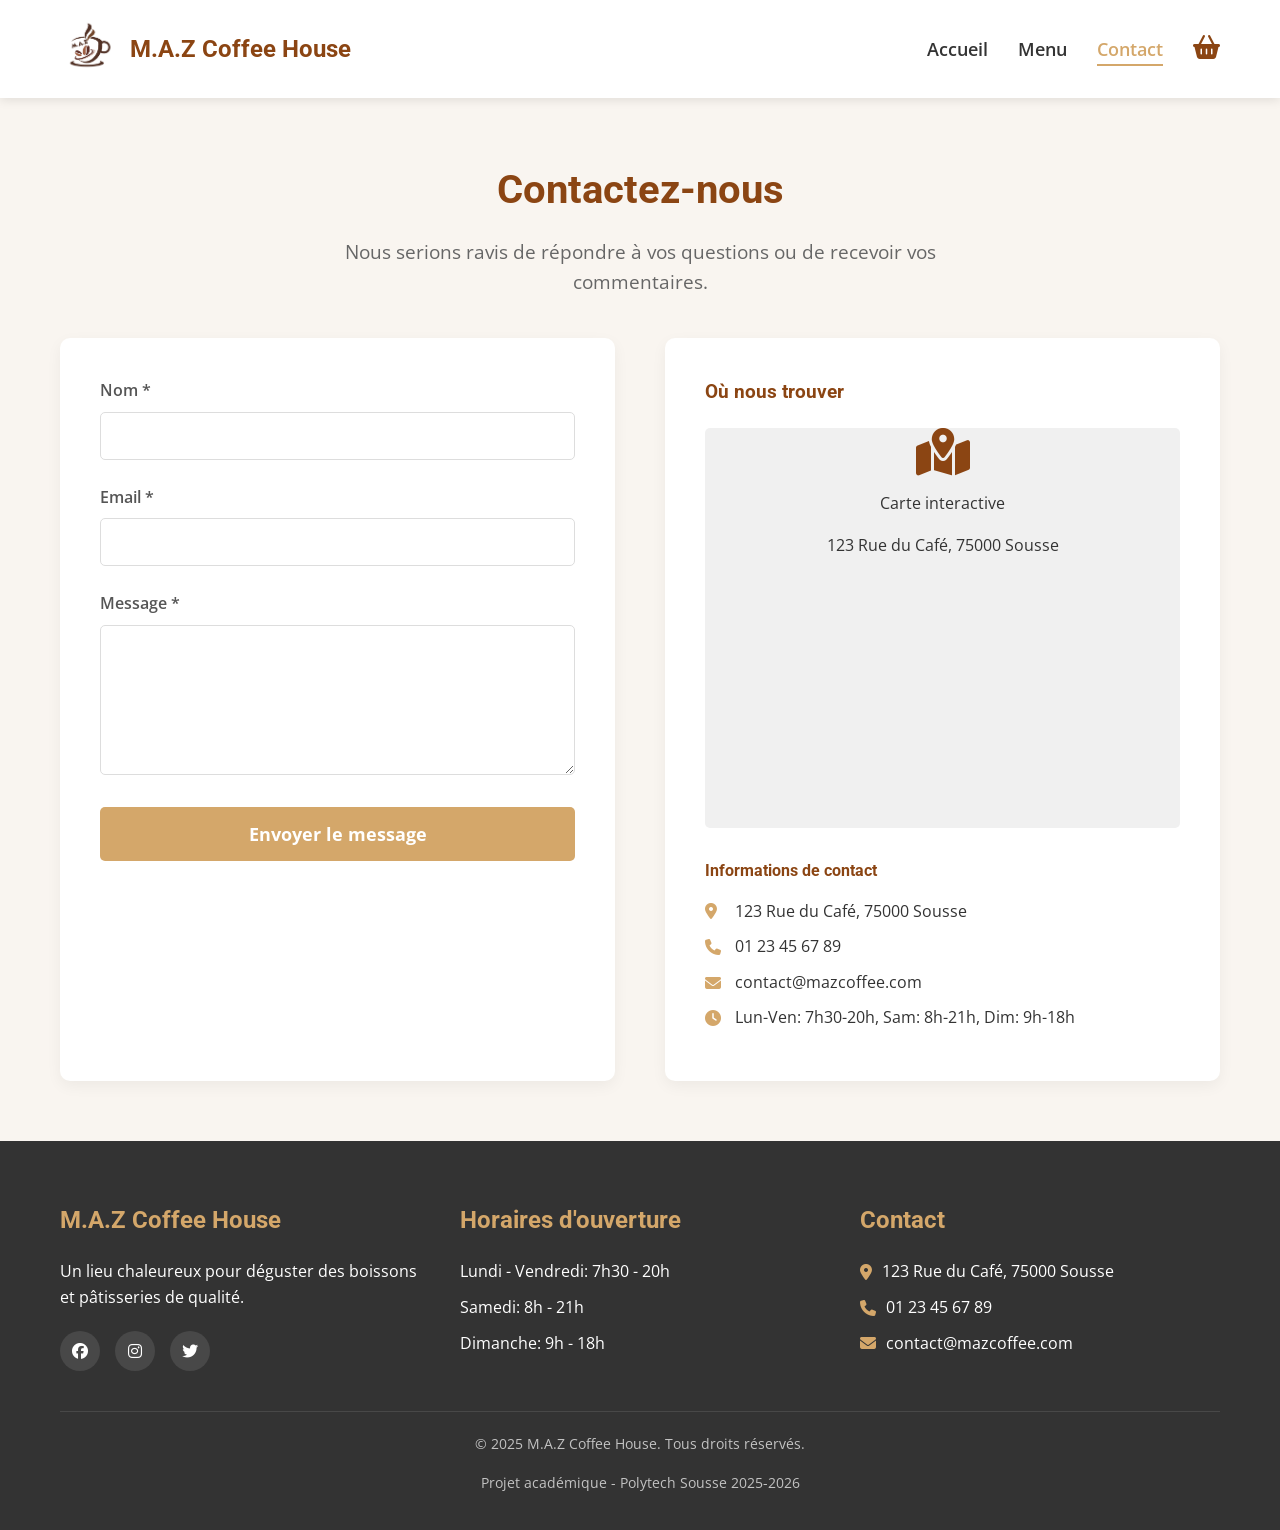
<file: html/contact.html>
<!DOCTYPE html>
<html lang="fr">
<head>
    <meta charset="UTF-8">
    <meta name="viewport" content="width=device-width, initial-scale=1.0">
    <title>M.A.Z Coffee House - Contact</title>
    <link rel="preconnect" href="https://fonts.googleapis.com">
    <link rel="preconnect" href="https://fonts.gstatic.com" crossorigin>
    <link
        href="https://fonts.googleapis.com/css2?family=Roboto:wght@300;400;700&family=Open+Sans:wght@300;400;600&display=swap"
        rel="stylesheet">
    <link rel="stylesheet" href="https://cdnjs.cloudflare.com/ajax/libs/font-awesome/6.4.0/css/all.min.css">
    <link rel="stylesheet" href="../css/styles.css">
</head>

<body>
    <!-- Header -->
    <header class="header">
        <div class="container">
            <div class="logo">
                <a href="index.html">
                <img src="../img/M.A.Z.png" id="photo" alt="Logo M.A.Z Coffee House">
            </a>
                <h1>M.A.Z Coffee House</h1>
            </div>
            <nav class="navbar">
                <ul class="nav-links">
                    <li><a href="index.html">Accueil</a></li>
                    <li><a href="menu.html">Menu</a></li>
                    <li><a href="contact.html" class="active">Contact</a></li>
                    <!-- ICÔNE PANIER AJOUTÉE -->
                    <li class="cart-icon-container" id="cart-nav">
                        <i class="fas fa-shopping-basket cart-icon"></i>
                        <span class="cart-badge hidden" id="cart-count">0</span>
                    </li>
                </ul>
                <div class="hamburger" id="hamburger">
                    <span></span>
                    <span></span>
                    <span></span>
                </div>
            </nav>
        </div>
    </header>

    <!-- Contact Page Content -->
    <main>
        <section class="contact-section">
            <div class="container">
                <h2>Contactez-nous</h2>
                <p class="contact-description">Nous serions ravis de répondre à vos questions ou de recevoir vos
                    commentaires.</p>

                <div class="contact-container">
                    <!-- Formulaire de contact -->
                    <div class="contact-form">
                        <form id="contact-form">
                            <div class="form-group">
                                <label for="name">Nom *</label>
                                <input type="text" id="name" name="name" required>
                                <div class="error-message" id="name-error">Veuillez entrer votre nom</div>
                            </div>

                            <div class="form-group">
                                <label for="email">Email *</label>
                                <input type="email" id="email" name="email" required>
                                <div class="error-message" id="email-error">Veuillez entrer une adresse email valide
                                </div>
                            </div>

                            <div class="form-group">
                                <label for="message">Message *</label>
                                <textarea id="message" name="message" required></textarea>
                                <div class="error-message" id="message-error">Veuillez entrer un message</div>
                            </div>

                            <button type="submit" class="submit-btn">Envoyer le message</button>

                            <div class="success-message" id="success-message">
                                Votre message a été envoyé avec succès. Nous vous répondrons dans les plus brefs
                                délais.
                            </div>
                        </form>
                    </div>

                    <!-- Carte et informations -->
                    <div class="map-container">
                        <h3>Où nous trouver</h3>
                        <div id="map">
                            <!-- Carte Google Maps simulée -->
                            <div style="text-align: center;">
                                <i class="fas fa-map-marked-alt"
                                    style="font-size: 3rem; margin-bottom: 15px; color: #8B4513;"></i>
                                <p>Carte interactive</p>
                                <p>123 Rue du Café, 75000 Sousse</p>
                            </div>
                        </div>

                        <div class="contact-info">
                            <h4>Informations de contact</h4>
                            <ul>
                                <li><i class="fas fa-map-marker-alt"></i> 123 Rue du Café, 75000 Sousse</li>
                                <li><i class="fas fa-phone"></i> 01 23 45 67 89</li>
                                <li><i class="fas fa-envelope"></i> contact@mazcoffee.com</li>
                                <li><i class="fas fa-clock"></i> Lun-Ven: 7h30-20h, Sam: 8h-21h, Dim: 9h-18h</li>
                            </ul>
                        </div>
                    </div>
                </div>
            </div>
        </section>
    </main>

    <!-- Footer -->
    <footer class="footer">
        <div class="container">
            <div class="footer-grid">
                <div class="footer-column">
                    <h3>M.A.Z Coffee House</h3>
                    <p>Un lieu chaleureux pour déguster des boissons et pâtisseries de qualité.</p>
                    <div class="social-links">
                        <a href="#"><i class="fab fa-facebook"></i></a>
                        <a href="#"><i class="fab fa-instagram"></i></a>
                        <a href="#"><i class="fab fa-twitter"></i></a>
                    </div>
                </div>
                <div class="footer-column">
                    <h3>Horaires d'ouverture</h3>
                    <ul>
                        <li>Lundi - Vendredi: 7h30 - 20h</li>
                        <li>Samedi: 8h - 21h</li>
                        <li>Dimanche: 9h - 18h</li>
                    </ul>
                </div>
                <div class="footer-column">
                    <h3>Contact</h3>
                    <ul>
                        <li><i class="fas fa-map-marker-alt"></i> 123 Rue du Café, 75000 Sousse</li>
                        <li><i class="fas fa-phone"></i> 01 23 45 67 89</li>
                        <li><i class="fas fa-envelope"></i> contact@mazcoffee.com</li>
                    </ul>
                </div>
            </div>
            <div class="copyright">
                <p>&copy; 2025 M.A.Z Coffee House. Tous droits réservés.</p>
                <p>Projet académique - Polytech Sousse 2025-2026</p>
            </div>
        </div>
    </footer>

    <script src="../js/shared.js"></script>
    <script src="../js/contact.js"></script>
</body>
</html>
</file>
<file: css/styles.css>
/* ===== RESET ET STYLES DE BASE ===== */
* {
    margin: 0;
    padding: 0;
    box-sizing: border-box;
}

body {
    font-family: 'Open Sans', sans-serif;
    color: #333;
    line-height: 1.6;
    background-color: #fefefe;
    overflow-x: hidden;
}

.container {
    width: 100%;
    max-width: 1200px;
    margin: 0 auto;
    padding: 0 20px;
}

h1,
h2,
h3,
h4 {
    font-family: 'Roboto', sans-serif;
    font-weight: 700;
    margin-bottom: 1rem;
}

#photo {
    height: 60px;
    width: auto;
    object-fit: contain;
}

p {
    margin-bottom: 1rem;
}

a {
    text-decoration: none;
    color: inherit;
}

ul {
    list-style: none;
}

button {
    cursor: pointer;
    font-family: 'Open Sans', sans-serif;
}

.hidden {
    display: none !important;
}

/* ===== HEADER COMMUN ===== */
.header {
    background-color: #fff;
    box-shadow: 0 2px 10px rgba(0, 0, 0, 0.1);
    position: sticky;
    top: 0;
    z-index: 1000;
}

.header .container {
    display: flex;
    justify-content: space-between;
    align-items: center;
    padding: 15px 20px;
}

.logo {
    display: flex;
    align-items: center;
    gap: 10px;
    color: #8B4513;
}

.logo i {
    font-size: 2rem;
}

.logo h1 {
    margin-bottom: 0;
    font-size: 1.5rem;
}

.navbar {
    position: relative;
}

.navbar .nav-links {
    display: flex;
    gap: 30px;
    align-items: center;
}

.nav-links a {
    font-weight: 600;
    font-size: 1.1rem;
    padding: 5px 0;
    position: relative;
    transition: color 0.3s;
}

.nav-links a:hover,
.nav-links a.active {
    color: #D4A76A;
}

.nav-links a::after {
    content: '';
    position: absolute;
    bottom: 0;
    left: 0;
    width: 0;
    height: 2px;
    background-color: #D4A76A;
    transition: width 0.3s;
}

.nav-links a:hover::after,
.nav-links a.active::after {
    width: 100%;
}

/* Authentication Buttons in Navbar */
.nav-auth-btn {
    border: 2px solid #D4A76A;
    padding: 8px 18px !important;
    border-radius: 50px;
    margin-left: 10px;
    transition: all 0.3s ease !important;
}

.nav-auth-btn:hover {
    background-color: #D4A76A;
    color: white !important;
}

.nav-auth-btn::after {
    display: none !important; /* Remove the underline effect for buttons */
}

/* REVERT: Pill Style Authentication Toggle (Requested Exact Match to Form) */
.navbar-pill-toggle {
    display: inline-flex;
    background-color: #f2f2f2; /* Light gray from image */
    border-radius: 50px;
    padding: 5px;
    position: relative;
    box-shadow: inset 0 1px 3px rgba(0,0,0,0.05);
    margin-left: 20px;
}

.navbar-pill-toggle a {
    padding: 8px 24px !important;
    border-radius: 50px;
    font-size: 0.95rem !important;
    font-weight: 700 !important;
    transition: all 0.3s ease !important;
    text-decoration: none !important;
    display: inline-block;
}

.navbar-pill-toggle a::after {
    display: none !important;
}

/* Active State - Dark Brown Pill from Image */
.navbar-pill-toggle a.active {
    background-color: #8B4513 !important;
    color: #ffffff !important;
    box-shadow: 0 4px 10px rgba(139, 69, 19, 0.4);
}

/* Inactive State - Gray Text from Image */
.navbar-pill-toggle a:not(.active) {
    color: #4a90e2 !important; /* Blue color from image */
}

.navbar-pill-toggle a:not(.active):hover {
    color: #8B4513 !important;
}

/* Responsive adjustment */
@media (max-width: 768px) {
    .navbar-pill-toggle {
        margin: 15px 0;
    }
}

/* Response fix for nav labels */
@media (max-width: 768px) {
    .navbar-pill-toggle {
        margin: 10px 0;
    }
}
.cart-icon-container {
    position: relative;
    cursor: pointer;
    transition: transform 0.3s;
}

.cart-icon-container:hover {
    transform: scale(1.1);
}

.cart-icon {
    font-size: 1.5rem;
    color: #8B4513;
    transition: color 0.3s;
}

.cart-icon:hover {
    color: #D2691E;
}

.cart-badge {
    position: absolute;
    top: -8px;
    right: -8px;
    background-color: #D2691E;
    color: white;
    font-size: 0.75rem;
    font-weight: bold;
    padding: 2px 6px;
    border-radius: 50%;
    min-width: 20px;
    text-align: center;
    animation: popIn 0.3s ease;
}

@keyframes popIn {
    0% { transform: scale(0); }
    50% { transform: scale(1.2); }
    100% { transform: scale(1); }
}

/* ===== PANNEAU PANIER COULISSANT ===== */
.cart-panel {
    position: fixed;
    top: 0;
    right: -33.33%;
    width: 33.33%;
    height: 100vh;
    background-color: white;
    box-shadow: -5px 0 15px rgba(0, 0, 0, 0.3);
    transition: right 0.3s ease;
    z-index: 2000;
    display: flex;
    flex-direction: column;
}

.cart-panel.active {
    right: 0;
}

.cart-overlay {
    position: fixed;
    top: 0;
    left: 0;
    width: 100%;
    height: 100%;
    background-color: rgba(0, 0, 0, 0.5);
    z-index: 1999;
    opacity: 0;
    visibility: hidden;
    transition: opacity 0.3s, visibility 0.3s;
}

.cart-overlay.active {
    opacity: 1;
    visibility: visible;
}

.cart-header {
    padding: 1.5rem;
    background-color: #8B4513;
    color: white;
    display: flex;
    justify-content: space-between;
    align-items: center;
}

.cart-header h2 {
    font-size: 1.5rem;
    margin: 0;
}

.close-cart {
    background: none;
    border: none;
    color: white;
    font-size: 1.5rem;
    cursor: pointer;
    transition: transform 0.3s;
}

.close-cart:hover {
    transform: rotate(90deg);
}

.cart-body {
    flex: 1;
    overflow-y: auto;
    padding: 1.5rem;
}

.empty-cart-message {
    text-align: center;
    padding: 3rem 1rem;
    color: #999;
}

.empty-cart-message i {
    font-size: 4rem;
    color: #ddd;
    margin-bottom: 1rem;
}

.empty-cart-message p {
    font-size: 1.2rem;
}

.cart-items-list {
    display: flex;
    flex-direction: column;
    gap: 1rem;
}

.cart-item {
    display: flex;
    gap: 1rem;
    padding: 1rem;
    border: 1px solid #eee;
    border-radius: 8px;
    background-color: #f9f9f9;
}

.cart-item-image {
    width: 80px;
    height: 80px;
    object-fit: cover;
    border-radius: 8px;
}

.cart-item-details {
    flex: 1;
}

.cart-item-name {
    font-weight: 600;
    color: #333;
    margin-bottom: 0.5rem;
    font-size: 1.1rem;
}

.cart-item-price {
    color: #8B4513;
    font-weight: 600;
    font-size: 1.2rem;
    margin-bottom: 0.5rem;
}

.cart-item-quantity {
    display: flex;
    align-items: center;
    gap: 0.5rem;
    margin-top: 0.5rem;
}

.quantity-btn {
    background-color: #8B4513;
    color: white;
    border: none;
    width: 30px;
    height: 30px;
    border-radius: 4px;
    cursor: pointer;
    font-size: 1rem;
    font-weight: bold;
    transition: background-color 0.3s;
}

.quantity-btn:hover {
    background-color: #D2691E;
}

.quantity-number {
    font-weight: 600;
    min-width: 40px;
    text-align: center;
    font-size: 1.1rem;
}

.remove-item {
    background: none;
    border: none;
    color: #d32f2f;
    cursor: pointer;
    font-size: 1.2rem;
    padding: 5px;
    transition: transform 0.3s;
}

.remove-item:hover {
    transform: scale(1.2);
}

.cart-footer {
    padding: 1.5rem;
    border-top: 2px solid #eee;
    background-color: #f9f9f9;
}

.cart-total {
    display: flex;
    justify-content: space-between;
    align-items: center;
    font-size: 1.5rem;
    font-weight: bold;
    margin-bottom: 1.5rem;
    color: #333;
}

.cart-total-amount {
    color: #8B4513;
}

.checkout-button {
    width: 100%;
    padding: 1rem;
    background-color: #8B4513;
    color: white;
    border: none;
    border-radius: 8px;
    font-size: 1.2rem;
    font-weight: 600;
    cursor: pointer;
    transition: background-color 0.3s, transform 0.3s;
    margin-bottom: 0.5rem;
    display: flex;
    align-items: center;
    justify-content: center;
    gap: 10px;
}

.checkout-button:hover {
    background-color: #D2691E;
    transform: translateY(-2px);
}

.clear-cart-button {
    width: 100%;
    padding: 0.8rem;
    background-color: #fff;
    color: #d32f2f;
    border: 2px solid #d32f2f;
    border-radius: 8px;
    font-size: 1rem;
    font-weight: 600;
    cursor: pointer;
    transition: all 0.3s;
    display: flex;
    align-items: center;
    justify-content: center;
    gap: 10px;
}

.clear-cart-button:hover {
    background-color: #d32f2f;
    color: white;
}

/* ===== HAMBURGER MENU ===== */
.hamburger {
    display: none;
    position: relative;
    z-index: 9999;
    cursor: pointer;
    pointer-events: auto;
    flex-direction: column;
    gap: 5px;
    padding: 10px;
}

.hamburger span {
    width: 26px;
    height: 3px;
    background: #8B4513;
    display: block;
    transition: 0.3s;
}

.hamburger.active span:nth-child(1) {
    transform: rotate(45deg) translate(5px, 5px);
}

.hamburger.active span:nth-child(2) {
    opacity: 0;
}

.hamburger.active span:nth-child(3) {
    transform: rotate(-45deg) translate(7px, -6px);
}

/* ===== FOOTER COMMUN ===== */
.footer {
    background-color: #333;
    color: #fff;
    padding: 60px 0 20px;
}

.footer-grid {
    display: grid;
    grid-template-columns: repeat(3, 1fr);
    gap: 40px;
    margin-bottom: 40px;
}

.footer-column h3 {
    color: #D4A76A;
    font-size: 1.5rem;
    margin-bottom: 20px;
}

.footer-column p {
    margin-bottom: 20px;
}

.footer-column ul li {
    margin-bottom: 10px;
    display: flex;
    align-items: center;
    gap: 10px;
}

.footer-column ul li i {
    color: #D4A76A;
}

.social-links {
    display: flex;
    gap: 15px;
    margin-top: 20px;
}

.social-links a {
    display: inline-flex;
    align-items: center;
    justify-content: center;
    width: 40px;
    height: 40px;
    background-color: rgba(255, 255, 255, 0.1);
    border-radius: 50%;
    transition: background-color 0.3s;
}

.social-links a:hover {
    background-color: #D4A76A;
}

.copyright {
    text-align: center;
    padding-top: 20px;
    border-top: 1px solid rgba(255, 255, 255, 0.1);
    font-size: 0.9rem;
    color: rgba(255, 255, 255, 0.7);
}

/* ===== PAGE D'ACCUEIL ===== */
.banner {
    height: 70vh;
    position: relative;
    overflow: hidden;
}

.slideshow-container {
    position: relative;
    height: 100%;
}

.slide {
    position: absolute;
    top: 0;
    left: 0;
    width: 100%;
    height: 100%;
    background-size: cover;
    background-position: center;
    opacity: 0;
    transition: opacity 1s ease-in-out;
    display: flex;
    align-items: center;
    justify-content: center;
}

.slide.active {
    opacity: 1;
}

.slide:nth-child(1) {
    background-image: linear-gradient(rgba(0, 0, 0, 0.5), rgba(0, 0, 0, 0.5)), url('https://images.unsplash.com/photo-1509042239860-f550ce710b93?ixlib=rb-4.0.3&auto=format&fit=crop&w=1470&q=80');
}

.slide:nth-child(2) {
    background-image: linear-gradient(rgba(0, 0, 0, 0.5), rgba(0, 0, 0, 0.5)), url('https://images.unsplash.com/photo-1559925393-8be0ec4767c8?ixlib=rb-4.0.3&auto=format&fit=crop&w=1471&q=80');
}

.slide:nth-child(3) {
    background-image: linear-gradient(rgba(0, 0, 0, 0.5), rgba(0, 0, 0, 0.5)), url('https://images.unsplash.com/photo-1481833761820-0509d3217039?ixlib=rb-4.0.3&auto=format&fit=crop&w=1470&q=80');
}

.slide-content {
    text-align: center;
    color: white;
    padding: 20px;
    max-width: 800px;
    animation: slideIn 1.5s ease-out;
}

@keyframes slideIn {
    from {
        opacity: 0;
        transform: translateY(30px);
    }
    to {
        opacity: 1;
        transform: translateY(0);
    }
}

.slide-content h2 {
    font-size: 3rem;
    margin-bottom: 20px;
    text-shadow: 2px 2px 4px rgba(0, 0, 0, 0.5);
}

.slide-content p {
    font-size: 1.5rem;
    text-shadow: 1px 1px 3px rgba(0, 0, 0, 0.5);
}

.dots-container {
    position: absolute;
    bottom: 20px;
    left: 0;
    width: 100%;
    display: flex;
    justify-content: center;
    gap: 15px;
    z-index: 10;
}

.dot {
    width: 15px;
    height: 15px;
    border-radius: 50%;
    background-color: rgba(255, 255, 255, 0.5);
    cursor: pointer;
    transition: background-color 0.3s;
}

.dot.active {
    background-color: white;
}

.presentation {
    padding: 80px 0;
    background-color: #f9f5f0;
}

.presentation-content {
    display: grid;
    grid-template-columns: 1fr 1fr;
    gap: 50px;
    align-items: center;
}

.presentation-text h2 {
    color: #8B4513;
    font-size: 2.5rem;
    margin-bottom: 20px;
}

.presentation-text p {
    font-size: 1.1rem;
    margin-bottom: 20px;
    line-height: 1.8;
}

.presentation-image img {
    width: 100%;
    border-radius: 10px;
    box-shadow: 0 10px 30px rgba(0, 0, 0, 0.1);
}

.values {
    padding: 80px 0;
    background-color: #fff;
}

.values h2 {
    text-align: center;
    color: #8B4513;
    font-size: 2.5rem;
    margin-bottom: 50px;
}

.values-grid {
    display: grid;
    grid-template-columns: repeat(3, 1fr);
    gap: 30px;
}

.value-card {
    text-align: center;
    padding: 30px 20px;
    border-radius: 10px;
    background-color: #fff;
    box-shadow: 0 5px 15px rgba(0, 0, 0, 0.05);
    transition: transform 0.3s, box-shadow 0.3s;
}

.value-card:hover {
    transform: translateY(-10px);
    box-shadow: 0 15px 30px rgba(0, 0, 0, 0.1);
}

.value-card i {
    font-size: 3rem;
    color: #D4A76A;
    margin-bottom: 20px;
}

.value-card h3 {
    color: #8B4513;
    font-size: 1.5rem;
    margin-bottom: 15px;
}

.order-section {
    padding: 80px 0;
    background-color: #f9f5f0;
    text-align: center;
}

.order-content h2 {
    color: #8B4513;
    font-size: 2.5rem;
    margin-bottom: 20px;
}

.order-content p {
    font-size: 1.2rem;
    max-width: 600px;
    margin: 0 auto 40px;
}

.cta-button {
    display: inline-block;
    background-color: #D4A76A;
    color: white;
    padding: 15px 40px;
    border-radius: 50px;
    font-weight: 700;
    font-size: 1.2rem;
    transition: all 0.3s;
    border: none;
    cursor: pointer;
}

.cta-button:hover {
    background-color: #8B4513;
    transform: scale(1.05);
    box-shadow: 0 10px 20px rgba(139, 69, 19, 0.2);
}

/* ===== PAGE MENU ===== */
.menu-section {
    padding: 60px 0;
    background-color: #f9f5f0;
    min-height: 80vh;
}

.menu-section h2 {
    text-align: center;
    color: #8B4513;
    font-size: 2.5rem;
    margin-bottom: 15px;
}

.menu-description {
    text-align: center;
    max-width: 700px;
    margin: 0 auto 40px;
    font-size: 1.2rem;
    color: #666;
}

/* ===== NOUVEAU LAYOUT MENU AVEC FILTRES À DROITE ===== */
.menu-layout {
    display: grid;
    grid-template-columns: 1fr 350px;
    gap: 30px;
    margin-bottom: 60px;
}

.products-section {
    min-height: 500px;
}

.products-header {
    margin-bottom: 20px;
    padding-bottom: 15px;
    border-bottom: 2px solid #D4A76A;
}

.products-header h3 {
    color: #8B4513;
    font-size: 1.5rem;
    margin: 0;
}

.products-container {
    display: grid;
    grid-template-columns: repeat(auto-fill, minmax(300px, 1fr));
    gap: 30px;
    margin-bottom: 60px;
}

.product-card {
    background-color: white;
    border-radius: 10px;
    overflow: hidden;
    box-shadow: 0 5px 15px rgba(0, 0, 0, 0.05);
    transition: transform 0.3s, box-shadow 0.3s;
    position: relative;
}

.product-card:hover {
    transform: translateY(-10px);
    box-shadow: 0 15px 30px rgba(0, 0, 0, 0.1);
}

.product-image {
    height: 200px;
    overflow: hidden;
}

.product-image img {
    width: 100%;
    height: 100%;
    object-fit: cover;
    transition: transform 0.5s;
}

.product-card:hover .product-image img {
    transform: scale(1.05);
}

.product-content {
    padding: 20px;
}

.product-category {
    display: inline-block;
    padding: 5px 10px;
    background-color: #f9f5f0;
    color: #8B4513;
    border-radius: 20px;
    font-size: 0.8rem;
    font-weight: 600;
    margin-bottom: 10px;
}

.product-title {
    font-size: 1.3rem;
    color: #333;
    margin-bottom: 10px;
}

.product-description {
    color: #666;
    font-size: 0.95rem;
    margin-bottom: 15px;
    line-height: 1.5;
}

.product-footer {
    display: flex;
    justify-content: space-between;
    align-items: center;
}

.product-price {
    font-size: 1.5rem;
    font-weight: 700;
    color: #8B4513;
}

.add-to-cart {
    background-color: #D4A76A;
    color: white;
    border: none;
    padding: 8px 20px;
    border-radius: 20px;
    font-weight: 600;
    cursor: pointer;
    transition: background-color 0.3s;
}

.add-to-cart:hover {
    background-color: #8B4513;
}

/* ===== PANNEAU DE FILTRAGE LATÉRAL ===== */
.filter-sidebar {
    background-color: white;
    border-radius: 15px;
    padding: 25px;
    box-shadow: 0 5px 20px rgba(0, 0, 0, 0.08);
    height: fit-content;
    position: sticky;
    top: 100px;
}

.filter-header {
    display: flex;
    justify-content: space-between;
    align-items: center;
    margin-bottom: 25px;
    padding-bottom: 20px;
    border-bottom: 2px solid #f0f0f0;
}

.filter-header h3 {
    color: #8B4513;
    font-size: 1.4rem;
    margin: 0;
    display: flex;
    align-items: center;
    gap: 10px;
}

.filter-header h3 i {
    color: #D4A76A;
}

.reset-filters-btn {
    background-color: #f9f5f0;
    color: #8B4513;
    border: none;
    padding: 8px 15px;
    border-radius: 20px;
    font-size: 0.85rem;
    font-weight: 600;
    cursor: pointer;
    transition: all 0.3s;
    display: flex;
    align-items: center;
    gap: 6px;
}

.reset-filters-btn:hover {
    background-color: #8B4513;
    color: white;
    transform: translateY(-2px);
}

/* ===== SECTIONS DE FILTRES ===== */
.filter-section {
    margin-bottom: 30px;
}

.filter-section h4 {
    color: #333;
    font-size: 1.1rem;
    margin-bottom: 15px;
    font-weight: 600;
}

/* ===== FILTRES PAR CATÉGORIE ===== */
.category-filters {
    display: flex;
    flex-direction: column;
    gap: 10px;
}

.category-filter-item {
    display: flex;
    align-items: center;
    gap: 12px;
    padding: 12px 15px;
    background-color: #f9f9f9;
    border-radius: 10px;
    cursor: pointer;
    transition: all 0.3s;
    border: 2px solid transparent;
}

.category-filter-item:hover {
    background-color: #f0f0f0;
    transform: translateX(5px);
}

.category-filter-item.active {
    background-color: #D4A76A;
    color: white;
    border-color: #8B4513;
}

.category-filter-item i {
    font-size: 1.2rem;
    color: #8B4513;
    min-width: 20px;
}

.category-filter-item.active i {
    color: white;
}

.category-filter-item span:first-of-type {
    flex: 1;
    font-weight: 500;
}

.category-count {
    background-color: rgba(139, 69, 19, 0.1);
    color: #8B4513;
    padding: 2px 8px;
    border-radius: 12px;
    font-size: 0.85rem;
    font-weight: 600;
}

.category-filter-item.active .category-count {
    background-color: rgba(255, 255, 255, 0.3);
    color: white;
}

/* ===== FILTRE PAR PRIX ===== */
.price-filter {
    padding: 15px;
    background-color: #f9f9f9;
    border-radius: 10px;
}

.price-range-display {
    display: flex;
    justify-content: space-between;
    align-items: center;
    margin-bottom: 15px;
    font-weight: 600;
    color: #8B4513;
    font-size: 1.1rem;
}

.price-inputs {
    display: flex;
    flex-direction: column;
    gap: 10px;
}

.price-inputs input[type="range"] {
    width: 100%;
    height: 6px;
    border-radius: 5px;
    background: linear-gradient(to right, #D4A76A, #8B4513);
    outline: none;
    -webkit-appearance: none;
}

.price-inputs input[type="range"]::-webkit-slider-thumb {
    -webkit-appearance: none;
    appearance: none;
    width: 18px;
    height: 18px;
    border-radius: 50%;
    background: #8B4513;
    cursor: pointer;
    box-shadow: 0 2px 5px rgba(0, 0, 0, 0.2);
    transition: all 0.3s;
}

.price-inputs input[type="range"]::-webkit-slider-thumb:hover {
    transform: scale(1.2);
    background: #D4A76A;
}

.price-inputs input[type="range"]::-moz-range-thumb {
    width: 18px;
    height: 18px;
    border-radius: 50%;
    background: #8B4513;
    cursor: pointer;
    box-shadow: 0 2px 5px rgba(0, 0, 0, 0.2);
    border: none;
    transition: all 0.3s;
}

.price-inputs input[type="range"]::-moz-range-thumb:hover {
    transform: scale(1.2);
    background: #D4A76A;
}

/* ===== SELECT DE TRI ===== */
.sort-select {
    width: 100%;
    padding: 12px 15px;
    border-radius: 8px;
    border: 2px solid #f0f0f0;
    background-color: #f9f9f9;
    font-family: 'Open Sans', sans-serif;
    font-size: 1rem;
    font-weight: 500;
    color: #333;
    cursor: pointer;
    transition: all 0.3s;
}

.sort-select:hover {
    border-color: #D4A76A;
    background-color: white;
}

.sort-select:focus {
    outline: none;
    border-color: #8B4513;
    background-color: white;
}

/* ===== PAGE CONTACT ===== */
.contact-section {
    padding: 60px 0;
    background-color: #f9f5f0;
    min-height: 80vh;
}

.contact-section h2 {
    text-align: center;
    color: #8B4513;
    font-size: 2.5rem;
    margin-bottom: 15px;
}

.contact-description {
    text-align: center;
    max-width: 700px;
    margin: 0 auto 40px;
    font-size: 1.2rem;
    color: #666;
}

.contact-container {
    display: grid;
    grid-template-columns: 1fr 1fr;
    gap: 50px;
}

.contact-form {
    background-color: white;
    padding: 40px;
    border-radius: 10px;
    box-shadow: 0 5px 15px rgba(0, 0, 0, 0.05);
}

.form-group {
    margin-bottom: 25px;
}

.form-group label {
    display: block;
    margin-bottom: 8px;
    font-weight: 600;
    color: #555;
}

.form-group input,
.form-group textarea {
    width: 100%;
    padding: 12px 15px;
    border: 1px solid #ddd;
    border-radius: 5px;
    font-family: 'Open Sans', sans-serif;
    font-size: 1rem;
    transition: border-color 0.3s;
}

.form-group input:focus,
.form-group textarea:focus {
    outline: none;
    border-color: #D4A76A;
}

.form-group textarea {
    min-height: 150px;
    resize: vertical;
}

.submit-btn {
    background-color: #D4A76A;
    color: white;
    border: none;
    padding: 15px 30px;
    border-radius: 5px;
    font-weight: 700;
    font-size: 1.1rem;
    width: 100%;
    transition: background-color 0.3s;
}

.submit-btn:hover {
    background-color: #8B4513;
}

.error-message {
    color: #ff6b6b;
    font-size: 0.9rem;
    margin-top: 5px;
    display: none;
}

.success-message {
    background-color: #d4edda;
    color: #155724;
    padding: 15px;
    border-radius: 5px;
    margin-top: 20px;
    text-align: center;
    display: none;
}

.map-container {
    background-color: white;
    padding: 40px;
    border-radius: 10px;
    box-shadow: 0 5px 15px rgba(0, 0, 0, 0.05);
}

.map-container h3 {
    color: #8B4513;
    margin-bottom: 20px;
}

#map {
    height: 400px;
    width: 100%;
    border-radius: 5px;
    overflow: hidden;
    background-color: #f0f0f0;
}

.contact-info {
    margin-top: 30px;
}

.contact-info h4 {
    color: #8B4513;
    margin-bottom: 15px;
}

.contact-info ul li {
    margin-bottom: 10px;
    display: flex;
    align-items: center;
    gap: 10px;
}

.contact-info ul li i {
    color: #D4A76A;
    width: 20px;
}

/* ===== RESPONSIVE DESIGN ===== */
@media (max-width: 1024px) {
    .menu-layout {
        grid-template-columns: 1fr;
    }

    .filter-sidebar {
        position: static;
        margin-bottom: 30px;
    }
}

@media (max-width: 992px) {
    .presentation-content,
    .contact-container {
        grid-template-columns: 1fr;
    }

    .values-grid {
        grid-template-columns: repeat(2, 1fr);
    }

    .footer-grid {
        grid-template-columns: repeat(2, 1fr);
    }

    .slide-content h2 {
        font-size: 2.5rem;
    }

    .cart-panel {
        width: 50%;
        right: -50%;
    }
}

@media (max-width: 768px) {
    .hamburger {
        display: flex;
    }

    .navbar .nav-links {
        position: fixed;
        top: 0;
        left: 0;
        width: 100%;
        height: 100vh;
        background-color: #fff;
        flex-direction: column;
        align-items: center;
        justify-content: center;
        padding: 80px 20px 20px;
        transform: translateX(100%);
        transition: transform 0.3s ease;
        z-index: 999;
        gap: 30px;
    }

    .navbar .nav-links.active {
        transform: translateX(0);
    }

    .nav-links a {
        font-size: 1.5rem;
    }

    .values-grid {
        grid-template-columns: 1fr;
    }

    .footer-grid {
        grid-template-columns: 1fr;
    }

    .slide-content h2 {
        font-size: 2rem;
    }

    .slide-content p {
        font-size: 1.2rem;
    }

    .products-container {
        grid-template-columns: 1fr;
    }

    .filter-sidebar {
        padding: 20px;
    }

    .category-filter-item {
        padding: 10px 12px;
    }

    .cart-panel {
        width: 100%;
        right: -100%;
    }
}

@media (max-width: 576px) {
    .presentation-text h2,
    .values h2,
    .order-content h2,
    .menu-section h2,
    .contact-section h2 {
        font-size: 2rem;
    }

    .cta-button {
        padding: 12px 30px;
        font-size: 1.1rem;
    }

    .contact-form,
    .map-container {
        padding: 25px;
    }

    .filter-sidebar {
        padding: 15px;
    }
}

/* ===== ADMIN DASHBOARD UNIFIED STYLES ===== */
.admin-login-wrapper {
    display: flex;
    justify-content: center;
    align-items: center;
    min-height: 80vh;
    padding: 20px;
}

.admin-login-card {
    background: #fff;
    padding: 50px 40px;
    border-radius: 20px;
    box-shadow: 0 15px 40px rgba(139, 69, 19, 0.1);
    max-width: 450px;
    width: 100%;
    text-align: center;
}

.admin-login-card h2 {
    color: #8B4513;
    margin-bottom: 30px;
    font-size: 2rem;
}

.admin-dashboard-container {
    display: grid;
    grid-template-columns: 260px 1fr;
    gap: 30px;
    margin: 40px 0;
}

.admin-sidebar {
    background: #fff;
    border-radius: 20px;
    padding: 25px;
    box-shadow: 0 10px 30px rgba(0,0,0,0.05);
    height: fit-content;
    position: sticky;
    top: 100px;
}

.admin-nav-item {
    display: flex;
    align-items: center;
    gap: 15px;
    padding: 14px 20px;
    border-radius: 12px;
    color: #4a90e2;
    font-weight: 600;
    margin-bottom: 8px;
    transition: all 0.3s ease;
    text-decoration: none;
}

.admin-nav-item:hover, .admin-nav-item.active {
    background-color: #8B4513;
    color: #fff !important;
    box-shadow: 0 5px 15px rgba(139, 69, 19, 0.2);
}

.admin-nav-item i {
    font-size: 1.1rem;
    width: 20px;
    text-align: center;
}

.stats-grid {
    display: grid;
    grid-template-columns: repeat(auto-fit, minmax(200px, 1fr));
    gap: 20px;
    margin-bottom: 30px;
}

.stat-card {
    background: #fff;
    padding: 25px;
    border-radius: 20px;
    box-shadow: 0 5px 15px rgba(0,0,0,0.02);
    display: flex;
    flex-direction: column;
    gap: 5px;
    transition: all 0.3s ease;
    border-left: 5px solid #D4A76A;
}

.stat-card:hover { 
    transform: translateY(-5px); 
    box-shadow: 0 10px 25px rgba(0,0,0,0.05);
}

.stat-card .label { color: #999; font-size: 0.85rem; font-weight: 700; text-transform: uppercase; letter-spacing: 1px; }
.stat-card .value { color: #8B4513; font-size: 2.5rem; font-weight: 800; }

.admin-main-card {
    background: #fff;
    border-radius: 20px;
    padding: 35px;
    box-shadow: 0 10px 40px rgba(0,0,0,0.03);
}

.admin-header-row {
    display: flex;
    justify-content: space-between;
    align-items: center;
    margin-bottom: 35px;
    padding-bottom: 20px;
    border-bottom: 1px solid #f0f0f0;
}

.admin-header-row h2 { margin: 0; color: #8B4513; font-size: 1.8rem; }

.btn-admin-add {
    background: #D4A76A;
    color: #fff !important;
    padding: 12px 28px;
    border-radius: 50px;
    font-weight: 700;
    transition: all 0.3s;
    box-shadow: 0 4px 15px rgba(212, 167, 106, 0.3);
    border: none;
    cursor: pointer;
    font-size: 1rem;
}

.btn-admin-add:hover {
    background: #8B4513;
    transform: scale(1.05);
    box-shadow: 0 6px 20px rgba(139, 69, 19, 0.3);
}

/* Premium Table - Pill Row Style */
.premium-table-wrapper {
    overflow-x: auto;
}

.premium-table {
    width: 100%;
    border-collapse: separate;
    border-spacing: 0 12px;
}

.premium-table th {
    padding: 10px 20px;
    text-align: left;
    color: #bbb;
    font-weight: 700;
    font-size: 0.85rem;
    text-transform: uppercase;
}

.premium-table tbody tr {
    background: #fff;
    transition: all 0.3s;
    box-shadow: 0 2px 8px rgba(0,0,0,0.02);
}

.premium-table tbody tr:hover {
    transform: translateY(-2px);
    box-shadow: 0 8px 25px rgba(0,0,0,0.06);
}

.premium-table td {
    padding: 15px 20px;
    border-top: 1px solid #f8f8f8;
    border-bottom: 1px solid #f8f8f8;
    vertical-align: middle;
}

.premium-table td:first-child { 
    border-left: 1px solid #f8f8f8; 
    border-radius: 12px 0 0 12px; 
}

.premium-table td:last-child { 
    border-right: 1px solid #f8f8f8; 
    border-radius: 0 12px 12px 0; 
}

.table-img { 
    width: 65px; 
    height: 65px; 
    object-fit: cover; 
    border-radius: 12px; 
    box-shadow: 0 3px 10px rgba(0,0,0,0.1);
}

.prod-name { font-weight: 700; color: #333; font-size: 1.1rem; }
.prod-cat { color: #D4A76A; font-weight: 600; font-size: 0.9rem; }
.prod-price { font-weight: 800; color: #8B4513; font-size: 1.2rem; }

.action-btns { display: flex; gap: 12px; }

.action-btn {
    width: 42px;
    height: 42px;
    display: flex;
    align-items: center;
    justify-content: center;
    border-radius: 12px;
    transition: all 0.3s;
    cursor: pointer;
    font-size: 1.1rem;
    border: none;
}

.edit-btn { background: #f0f7ff; color: #4a90e2; }
.delete-btn { background: #fff5f5; color: #e74c3c; }

.edit-btn:hover { background: #4a90e2; color: #fff !important; }
.delete-btn:hover { background: #e74c3c; color: #fff !important; }

/* Dashboard Forms Stying (Sidebar Overlay Effect) */
.admin-overlay-active { overflow: hidden; }

.admin-form-overlay {
    position: fixed;
    top: 0;
    left: 0;
    width: 100%;
    height: 100%;
    background: rgba(0,0,0,0.4);
    backdrop-filter: blur(4px);
    z-index: 2000;
    opacity: 0;
    visibility: hidden;
    transition: all 0.3s;
}

.admin-form-overlay.active { opacity: 1; visibility: visible; }

.admin-drawer {
    position: fixed;
    top: 0;
    right: -550px;
    width: 550px;
    height: 100vh;
    background: #fff;
    box-shadow: -10px 0 50px rgba(0,0,0,0.15);
    transition: right 0.5s cubic-bezier(0.16, 1, 0.3, 1);
    z-index: 2001;
    padding: 50px;
    overflow-y: auto;
}

.admin-drawer.open { right: 0; }

.drawer-header {
    display: flex;
    justify-content: space-between;
    align-items: center;
    margin-bottom: 40px;
    padding-bottom: 20px;
    border-bottom: 2px solid #f9f9f9;
}

.drawer-header h3 { margin: 0; color: #8B4513; font-size: 1.6rem; }

.close-drawer { 
    font-size: 1.8rem; 
    cursor: pointer; 
    color: #ccc; 
    transition: all 0.3s; 
}
.close-drawer:hover { color: #e74c3c; transform: rotate(90deg); }

/* Form Elements inside drawer */
.drawer-form .form-group { margin-bottom: 25px; }
.drawer-form label { font-weight: 700; color: #555; margin-bottom: 10px; display: block; }

.drawer-form input, .drawer-form select, .drawer-form textarea {
    border: 2px solid #f0f0f0;
    padding: 14px;
    border-radius: 12px;
    font-size: 1rem;
    transition: all 0.3s;
    width: 100%;
}

.drawer-form input:focus, .drawer-form select:focus, .drawer-form textarea:focus {
    border-color: #D4A76A;
    background: #fffafa;
    outline: none;
}

.drawer-preview-img {
    width: 100%;
    height: 200px;
    object-fit: cover;
    border-radius: 15px;
    margin-top: 15px;
    box-shadow: 0 5px 15px rgba(0,0,0,0.1);
}

@media (max-width: 600px) {
    .admin-drawer { width: 100%; right: -100%; }
}
</file>
